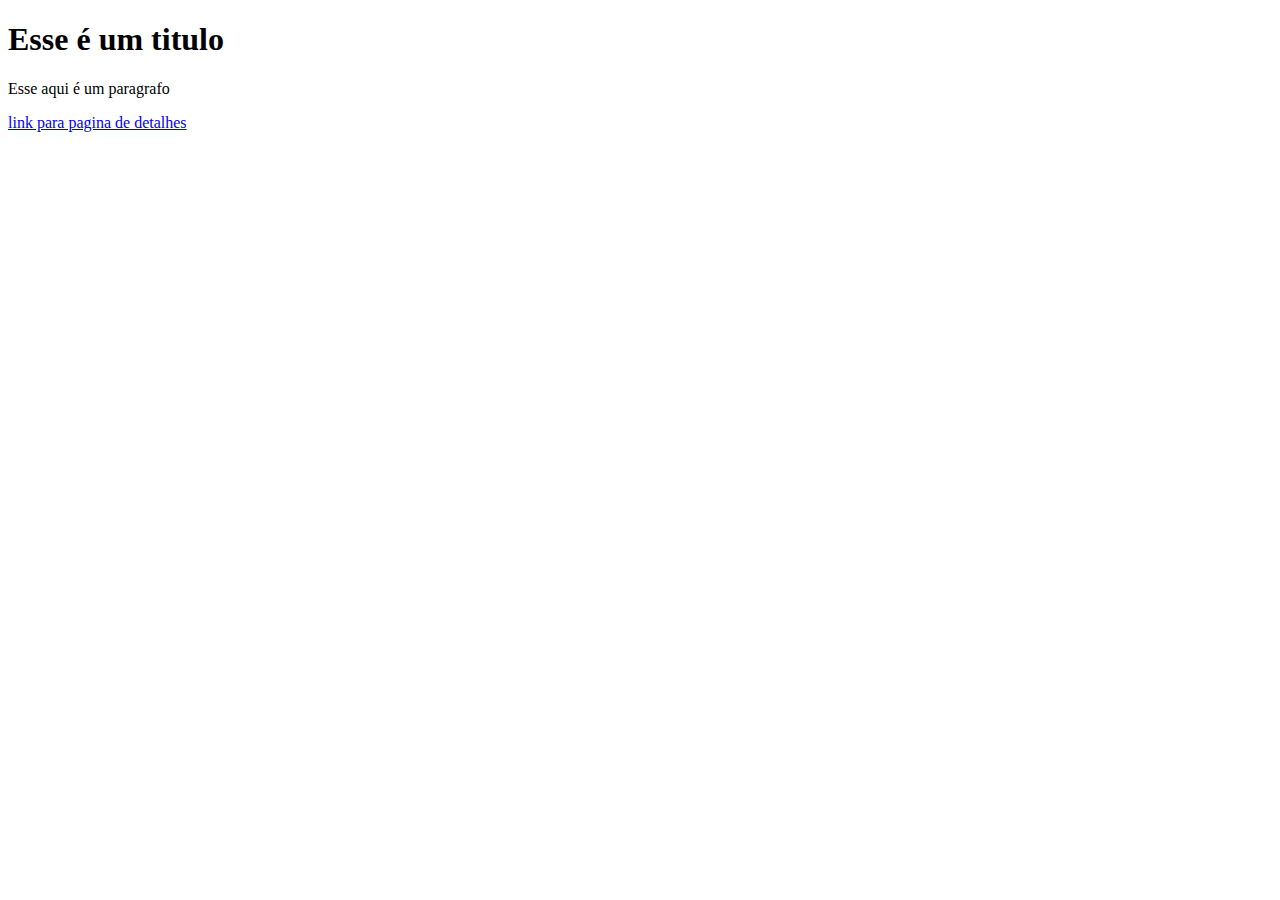
<file: Aulas-HTML/exemplos/index.html>
<!DOCTYPE html>
<html>
  <head>
    <meta charset="UTF-8" />
    <meta name="viewport" content="width=device-width, initial-scale=1.0" />
    <title>Site da Rita</title>
  </head>
  <body>
    <h1>Esse é um titulo</h1>
    <p>Esse aqui é um paragrafo</p>

    <a href="detalhes.html">link para pagina de detalhes</a>
  </body>
</html>
</file>
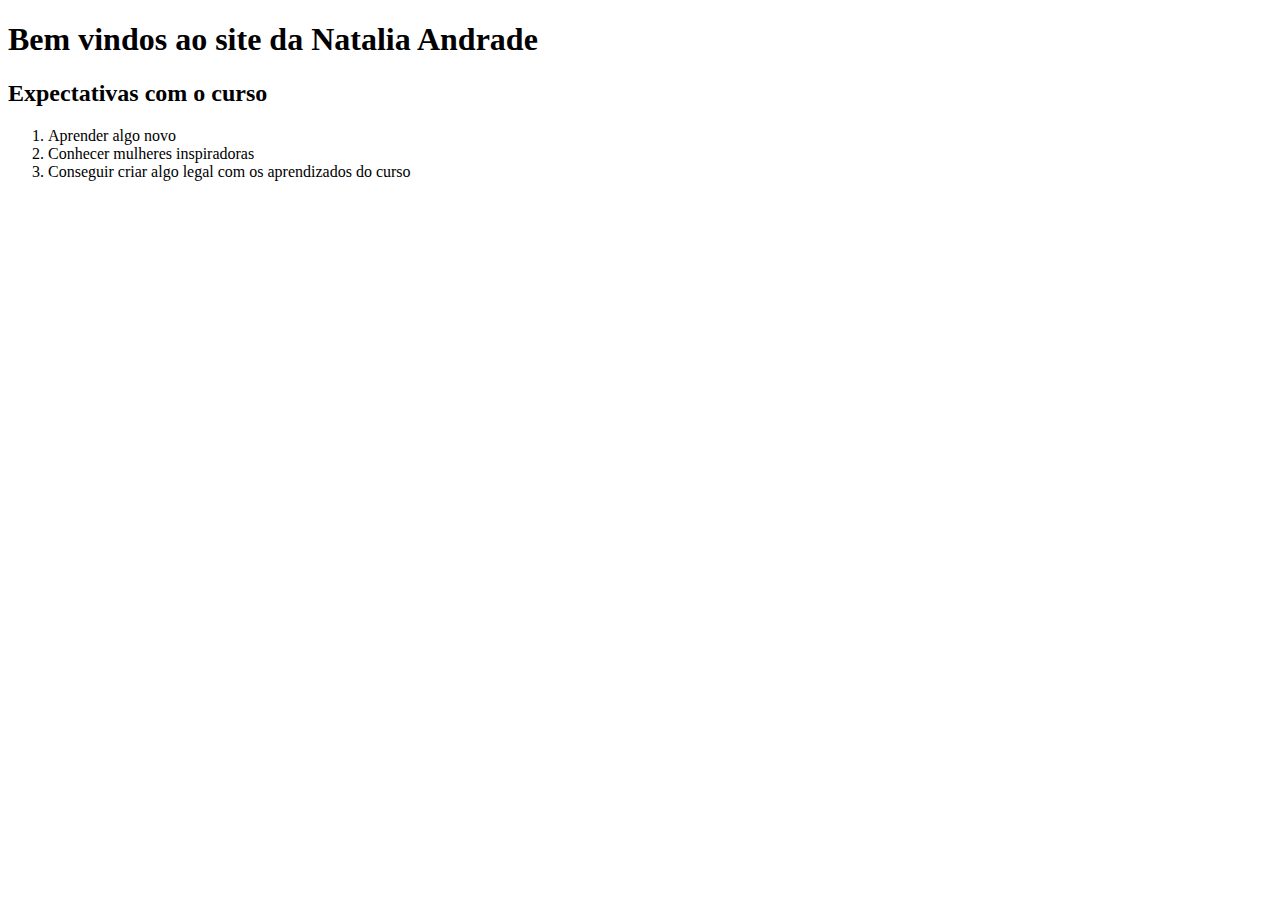
<file: Aulas-HTML/exercicios/aula1/index.html>
<!DOCTYPE html>
<html lang="en">
<head>
    <meta charset="UTF-8">
    <meta name="viewport" content="width=device-width, initial-scale=1.0">
    <title>Site da Naty</title>
</head>
<body>
    <h1>Bem vindos ao site da Natalia Andrade</h1>
    <h2>Expectativas com o curso </h2>
    <ol>
        <li>Aprender algo novo</li>
        <li>Conhecer mulheres inspiradoras</li>
        <li>Conseguir criar algo legal com os aprendizados do curso</li>
    </ol>
</body>
</html>
</file>
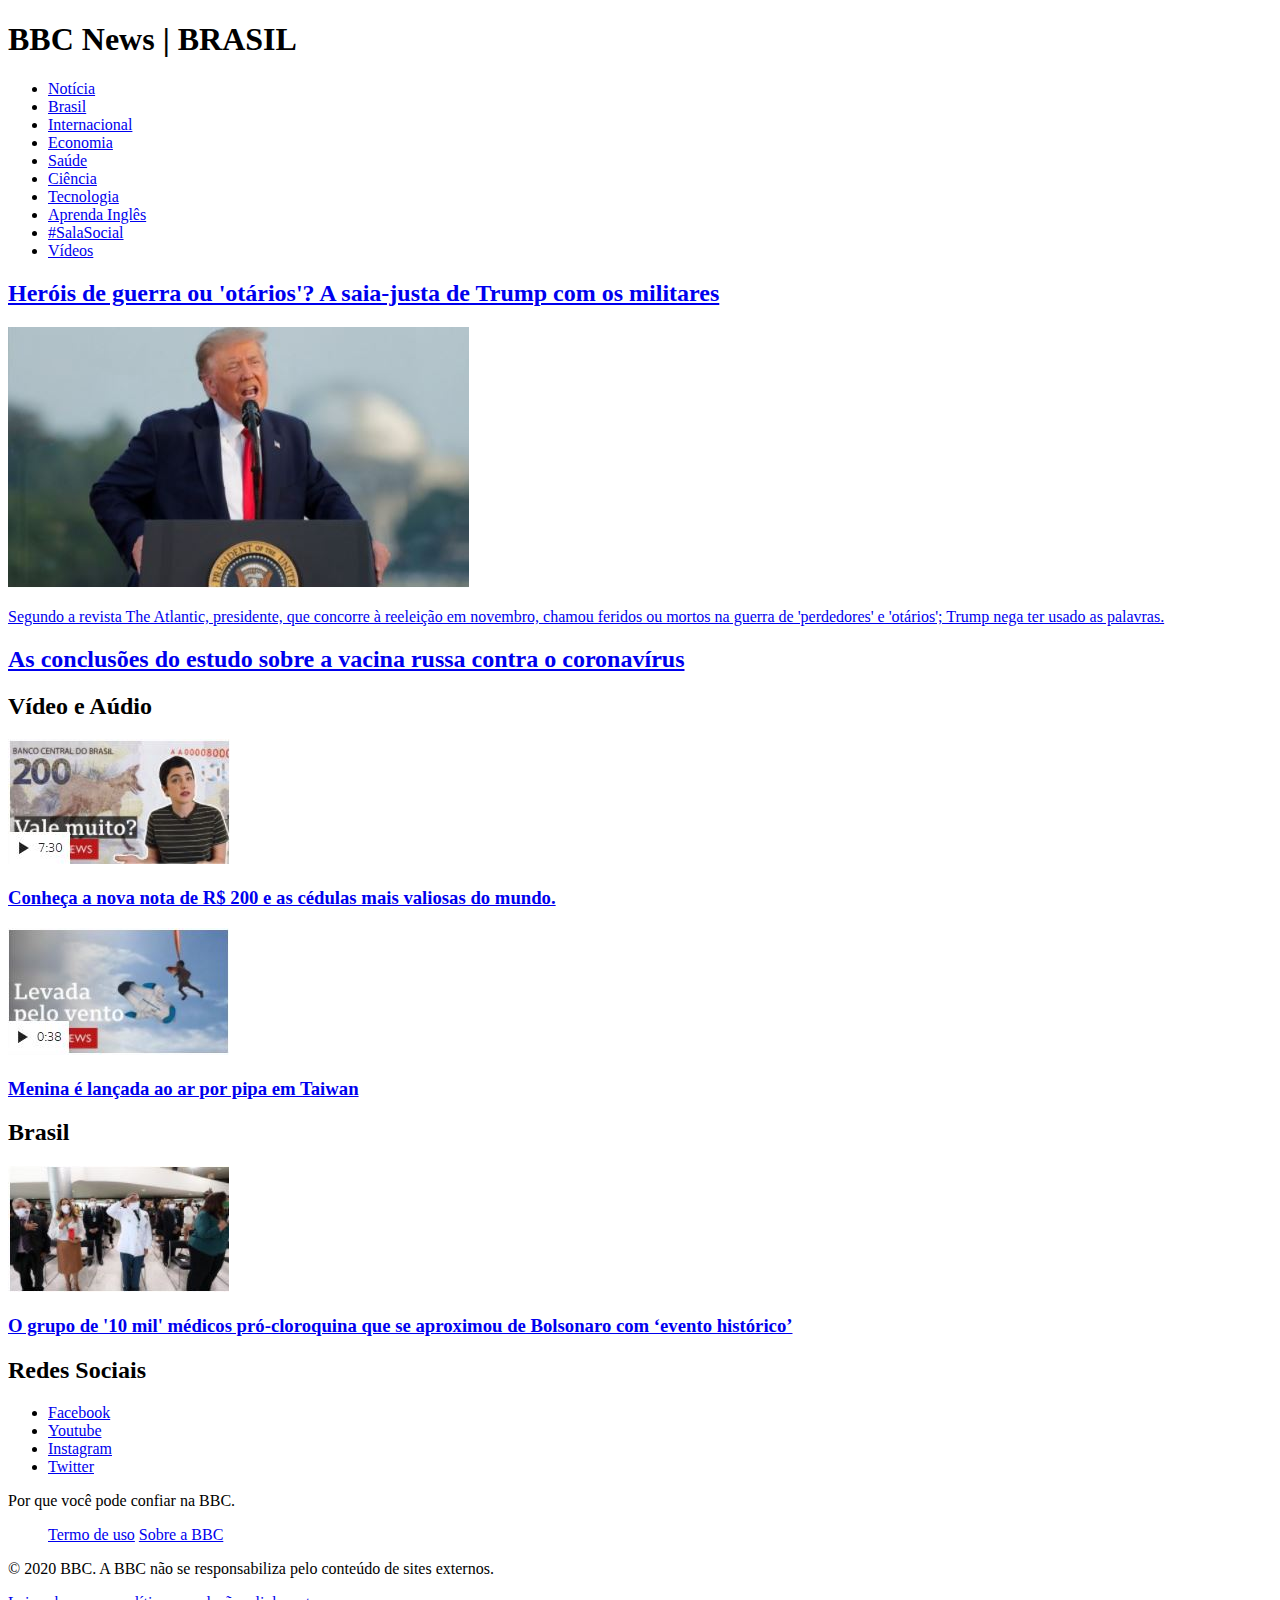
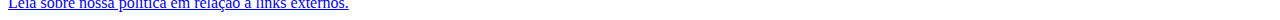
<file: Aulas-HTML/exercicios/aula2/index.html>
<!DOCTYPE html>
<html>
  <head>
    <meta charset="utf-8" />
    <title>BBC</title>
  </head>

  <body>
    <!-- Header -->
    <header>
      <h1>BBC News | BRASIL </h1>
    </header>

    <!-- Menu de navegação -->
    <nav>
      <ul>
        <li><a href="https://www.bbc.com/portuguese">Notícia</a></li>
        <li><a href="https://www.bbc.com/portuguese/topics/cz74k717pw5t">Brasil</a></li>
        <li><a href="https://www.bbc.com/portuguese/topics/cmdm4ynm24kt">Internacional</a></li>
        <li><a href="https://www.bbc.com/portuguese/topics/cvjp2jr0k9rt">Economia</a></li>
        <li><a href="https://www.bbc.com/portuguese/topics/c340q430z4vt">Saúde</a></li>
        <li><a href="https://www.bbc.com/portuguese/topics/cr50y580rjxt">Ciência</a></li>
        <li><a href="https://www.bbc.com/portuguese/topics/c404v027pd4t">Tecnologia</a></li>
        <li><a href="https://www.bbc.com/portuguese/aprenda_ingles">Aprenda Inglês</a></li>
        <li><a href="https://www.bbc.com/portuguese/salasocial">#SalaSocial</a></li>
        <li><a href="https://www.bbc.com/portuguese/media/video">Vídeos</a></li>
      </ul>
    </nav>

    <!-- Conteúdo principal da página -->
    <main>
      <section>
          <!-- Notícias Principais -->
        
       <a href="#"> <article>
            <h2>Heróis de guerra ou 'otários'? A saia-justa de Trump com os militares</h2>
            <img src="trump.JPG" alt="Trump"/>
            <p> Segundo a revista The Atlantic, presidente, que concorre à reeleição em novembro, chamou feridos ou mortos na guerra de 'perdedores' e 'otários'; Trump nega ter usado as palavras.</p>
          </article></a>
          <a href="https://www.bbc.com/portuguese/internacional-54035426"> <article>
            <h2>As conclusões do estudo sobre a vacina russa contra o coronavírus</h2>
          </article></a>
      </section>
      <section>
       
      <h2>Vídeo e Aúdio</h2>
     <a href="https://www.bbc.com/portuguese/brasil-54025956"> <article>
              <img src="Nota200.JPG" alt="Noda de 200 reais"/>
              <h3> Conheça a nova nota de R$ 200 e as cédulas mais valiosas do mundo.</h3>
        </article></a>
        <a href="https://www.bbc.com/portuguese/geral-53972859"> <article>
            <img src="meninaaovento.JPG" alt="Menina lançada ao vento"/>
            <h3> Menina é lançada ao ar por pipa em Taiwan</h3>
      </article></a>
        
    </section>
    <section>
      <h2>Brasil</h2>
     <a href="https://www.bbc.com/portuguese/brasil-53994532"> <article>
        <img src="medicos10mil.JPG" alt="10 mil Medicos"/>
        <h3>  O grupo de '10 mil' médicos pró-cloroquina que se aproximou de Bolsonaro com ‘evento histórico’</h3>
         
        </article></a>

    </section>
    </main>

    <!-- Aside -->
    <aside>
      <h2>Redes Sociais</h2>

      <ul>
        <li><a href="#">Facebook</a></li>
        <li><a href="#">Youtube</a></li>
        <li><a href="#">Instagram</a></li>
        <li><a href="#">Twitter</a></li>
        </ul>
    </aside>

    <!-- Footer -->
    <footer>
        <p>Por que você pode confiar na BBC.</p>
        <ul>
            <lo><a href="#">Termo de uso</a></lo>
            <lo><a href="#">Sobre a BBC</a></lo>
          </ul>
      <p>© 2020 BBC. A BBC não se responsabiliza pelo conteúdo de sites externos.</p>
      <a href="#">Leia sobre nossa política em relação a links externos.</a>
    </footer>
  </body>
</html>
</file>
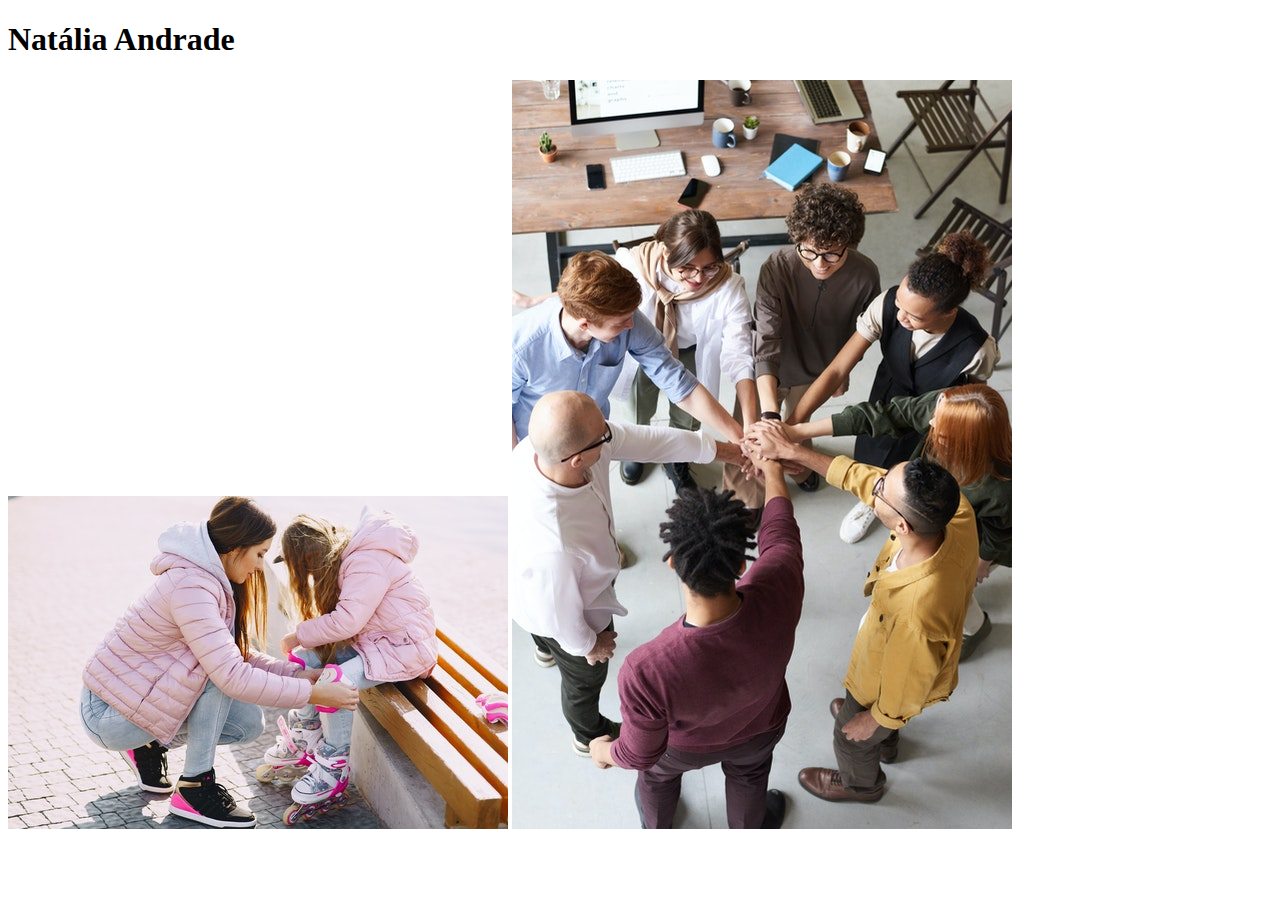
<file: Aulas-HTML/exercicios/aula3/index.html>
<!--
Exercicio 3:
Nesse exercício, você deverá corrigir os textos das imagens, de uma forma que elas fiquem mais acessíveis.
Uma das imagens está com o texto alternativo errado e a outra ainda não tem um (você que deverá adicionar).

Entrega:
 - Fazer fork do repositório pro seu usuário do github (caso já tenha feito o fork desse repositório, 
   não precisa fazer novamente. Faça a atualização do fork pra ter os novos arquivos da aula)
 - Fazer o clone do repositório "forkado" da sua conta do github para a sua máquina
 - Colocar a resolução do exercício nesse arquivo (aulas-html/exercicios/aula3/index.html)
 - Dar git push das alterações
 - Abrir um pull request para o repositório original (da Womakers)
 - Acompanhar o prazo e marcar a entrega no Classroom
-->

<!DOCTYPE html>
<html>
  <head>
    <meta charset="UTF-8" />
    <title>Exercício 3</title>
  </head>
  <body>
    <h1>Natália Andrade</h1>

    <img src="./img1.jpg" alt="Mulher agachada auxiliando menina, que está sentada em um banco ao ar livre, a colocar os itens de segurança do patins" />

    <img src="./img2.jpg" alt="Grupo de pessoas diversas reunidos em roda dentro de uma sala com uma mão elevada no centro da roda, sobrepostas" />
  </body>
</html>
</file>
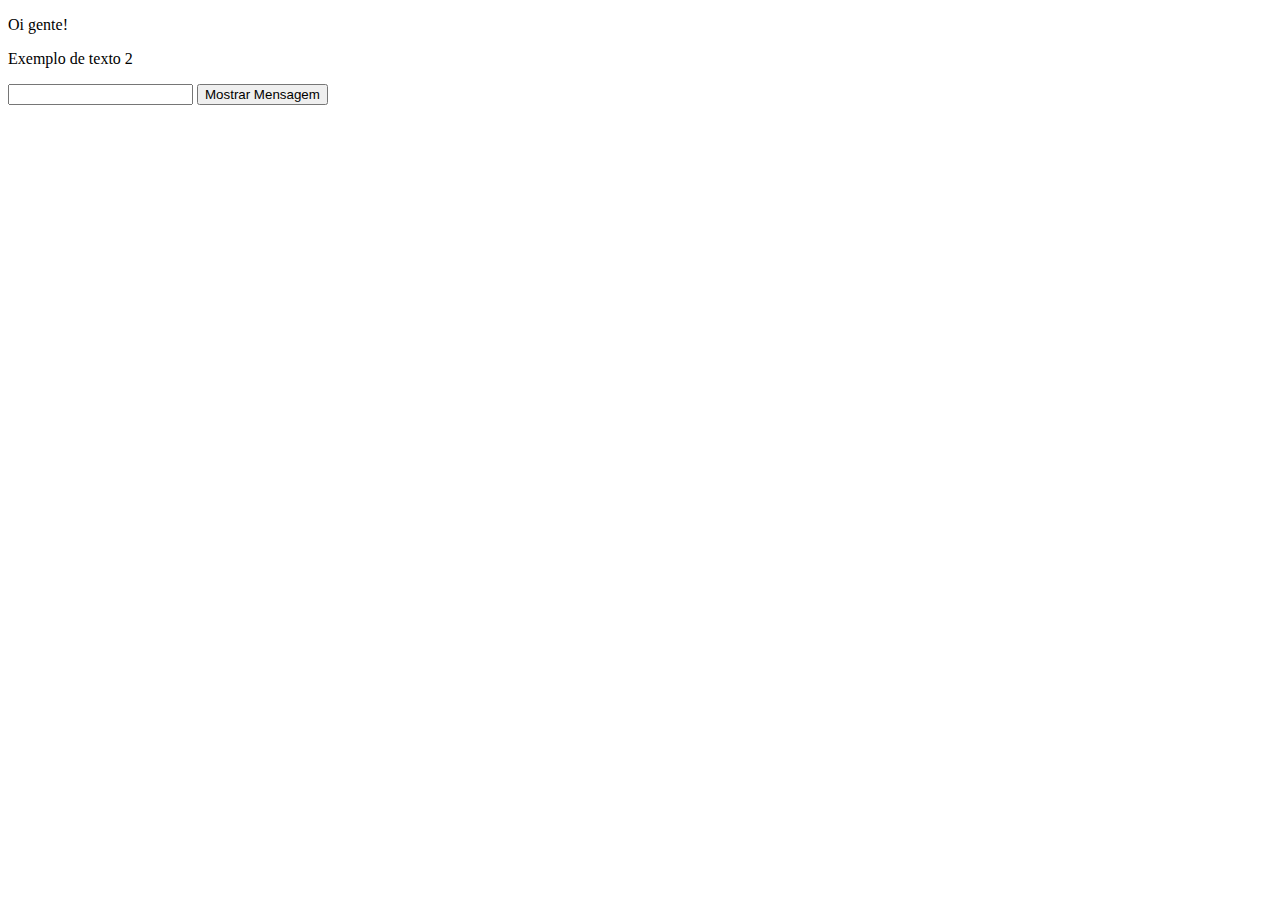
<file: aulas-javascript/exemplos/aula2/index.html>
<!DOCTYPE html>
<html lang="pt-br">
  <head>
    <meta charset="UTF-8" />
    <meta name="viewport" content="width=device-width, initial-scale=1.0" />
    <title>Aula 2 de Javascript</title>
    <script src="script.js" defer></script>
  </head>

  <body>
    <p id="saudacao" class="red">Oi gente!</p>
    <p>Exemplo de texto 2</p>

    <input id="nome" name="nome" />

    <input type="button" onclick="mostrarMensagem()" value="Mostrar Mensagem" />
  </body>
</html>
</file>
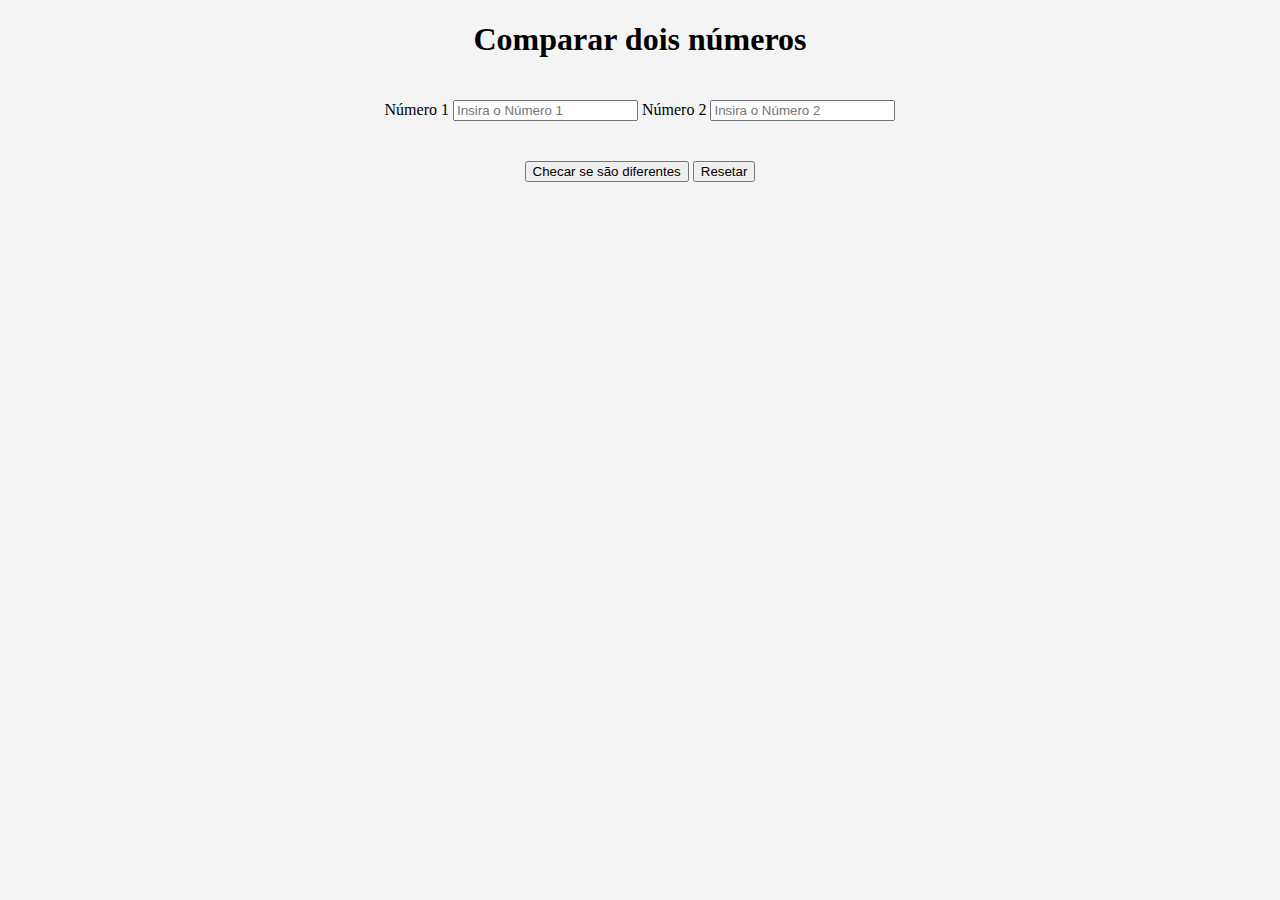
<file: aulas-javascript/exercicios/aula2/index.html>
<!DOCTYPE html>
<html lang="en">
<head>
    <meta charset="UTF-8">
    <meta name="viewport" content="width=device-width, initial-scale=1.0">
    <script src="script.js" defer></script>
    <link rel="stylesheet" href="style.css" />
    <title>Comparar dois números</title>
</head>
<body>
    <h1>Comparar dois números</h1>
    <form>
        <div>
            <label for="numero1">Número 1</label>
            <input type="number" name="numero1" id="numero1" placeholder="Insira o Número 1">
            <label for="numero2">Número 2</label>
            <input type="number" name="numero2" id="numero2" placeholder="Insira o Número 2">
        </div>
        <div>
            <button type="button" onclick="saoDiferentes()">Checar se são diferentes</button>
            <button type="button" onclick="resetar()">Resetar </button>
        </div>
    </form>
</body>
</html>
</file>
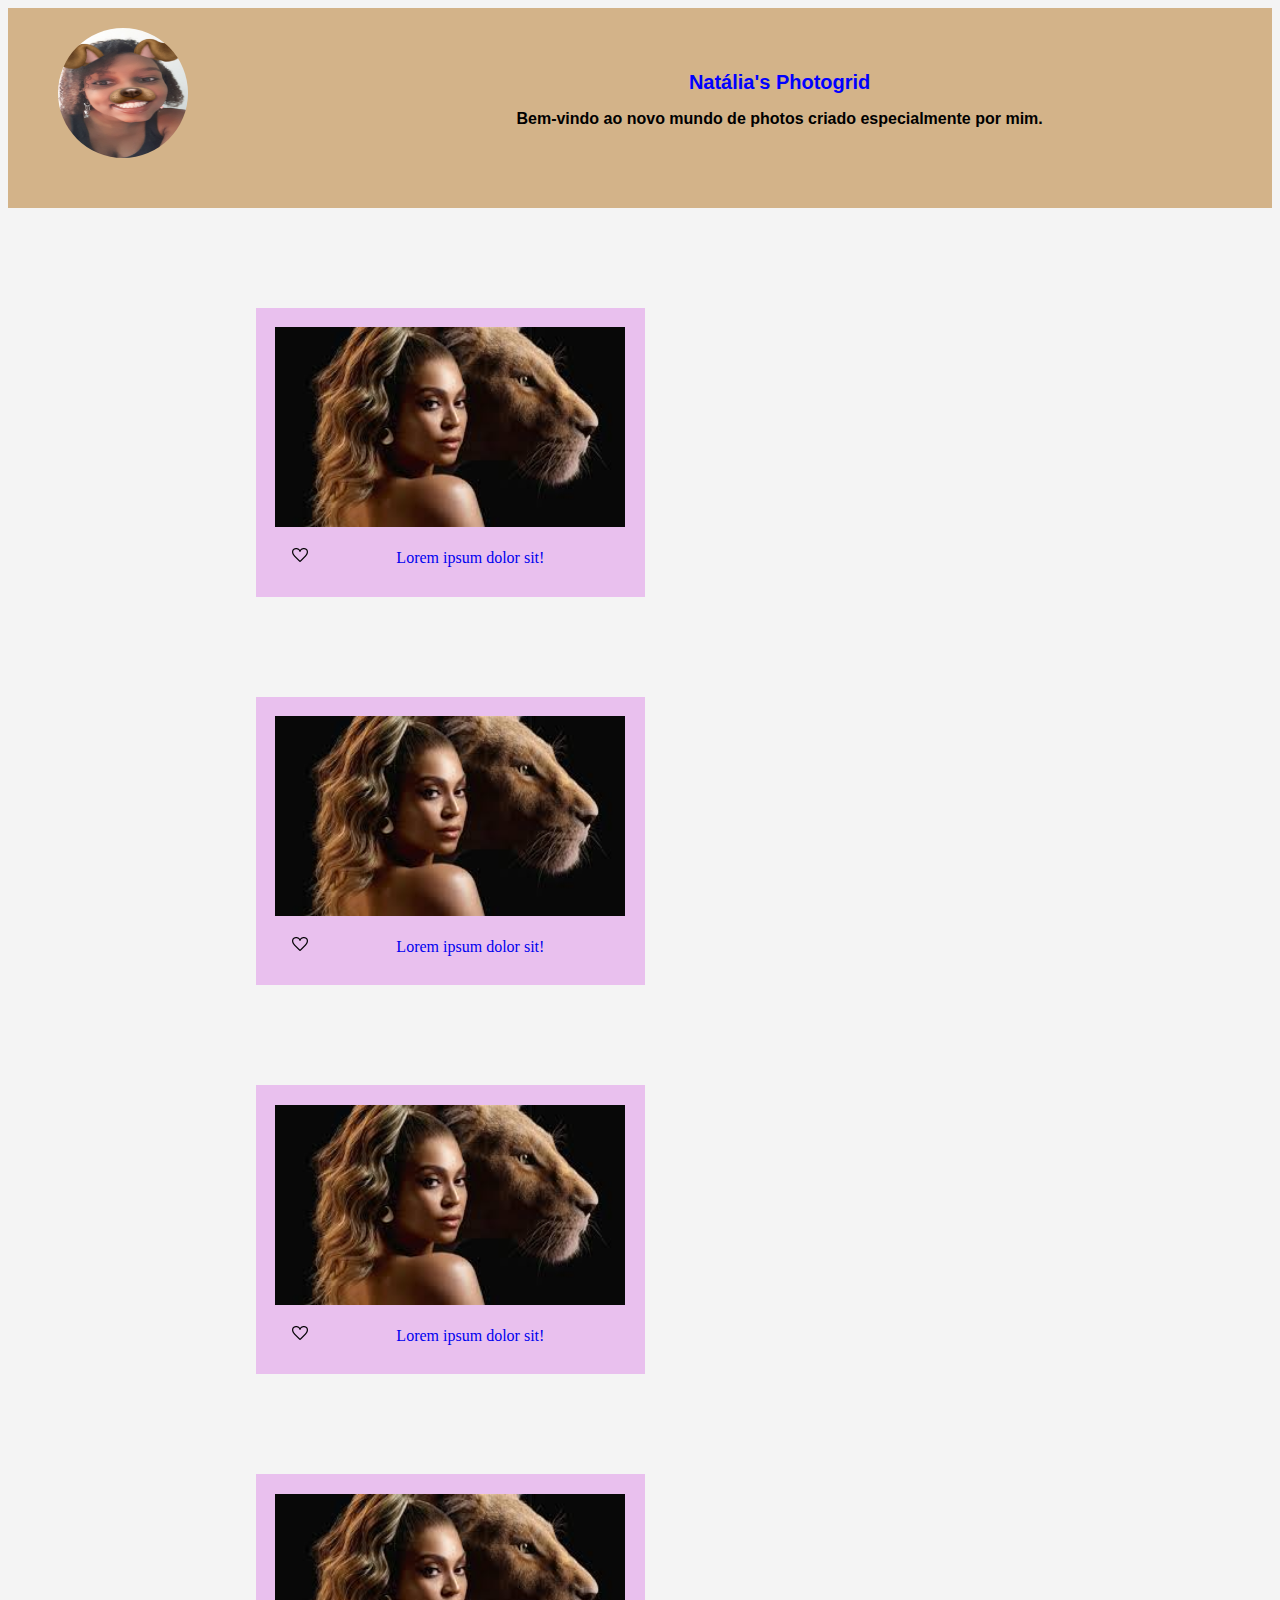
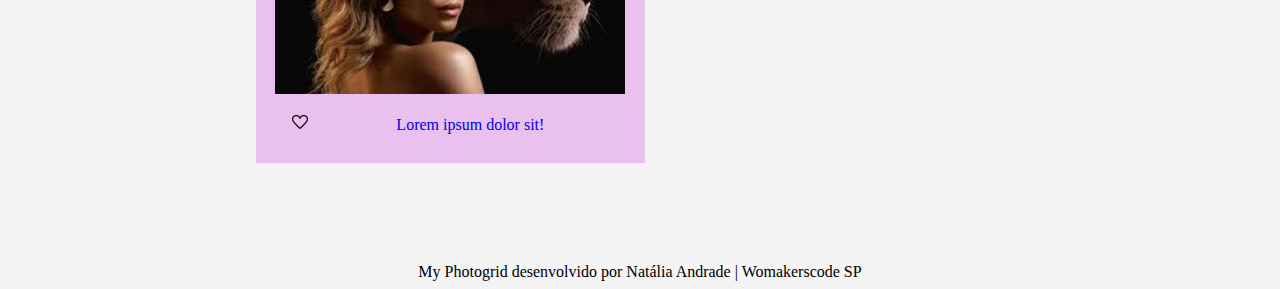
<file: aula-css/exercicios/photo-grid/aula-1/index.html>
<!DOCTYPE html>
<html lang="pt-br">
<head>
    <meta charset="UTF-8">
    <meta name="viewport" content="width=device-width, initial-scale=1.0">
    <title>Natalia's Photogrid</title>
    <link rel="stylesheet" href="style.css" type="text/css"/>

</head>
<body>
    <div class="main-conteiner">
        <header>
            <div class="text_profile">
                <h1>Natália's Photogrid</h1>
                <h3>Bem-vindo ao novo mundo de photos criado especialmente por mim.</h3>
            </div>
            
            <div class="round_perfil"> 
                <img src="Pictures\photonaty.jpg" alt="foto da Natalia">
            
            </div>
        </header>
    
       <section class="photos">
           
            <div class="card"> 
                    <a href="detalhes-01.html">
                        <img src="Pictures\beyonce.jpg" alt="foto da bey">
                        <ul>
                            <li>Lorem ipsum dolor sit! </li>
                         </ul> 
                    </a>
            </div>

            <div class="card"> 
                <a href="detalhes-01.html">
                    <img src="Pictures\beyonce.jpg" alt="foto da bey">
                    <ul>
                        <li>Lorem ipsum dolor sit! </li>
                     </ul> 
                </a>
            </div>

             <div class="card"> 
                    <a href="detalhes-01.html">
                        <img src="Pictures\beyonce.jpg" alt="foto da bey">
                        <ul>
                            <li>Lorem ipsum dolor sit! </li>
                         </ul> 
                    </a>
             </div>

            <div class="card"> 
                <a href="detalhes-01.html">
                    <img src="Pictures\beyonce.jpg" alt="foto da bey">
                    <ul>
                        <li>Lorem ipsum dolor sit! </li>
                     </ul> 
                 </a>
            </div>
            
        </section>
        <footer> My Photogrid desenvolvido por Natália Andrade | Womakerscode SP</footer>
    </div>
</body>
</html>
</file>
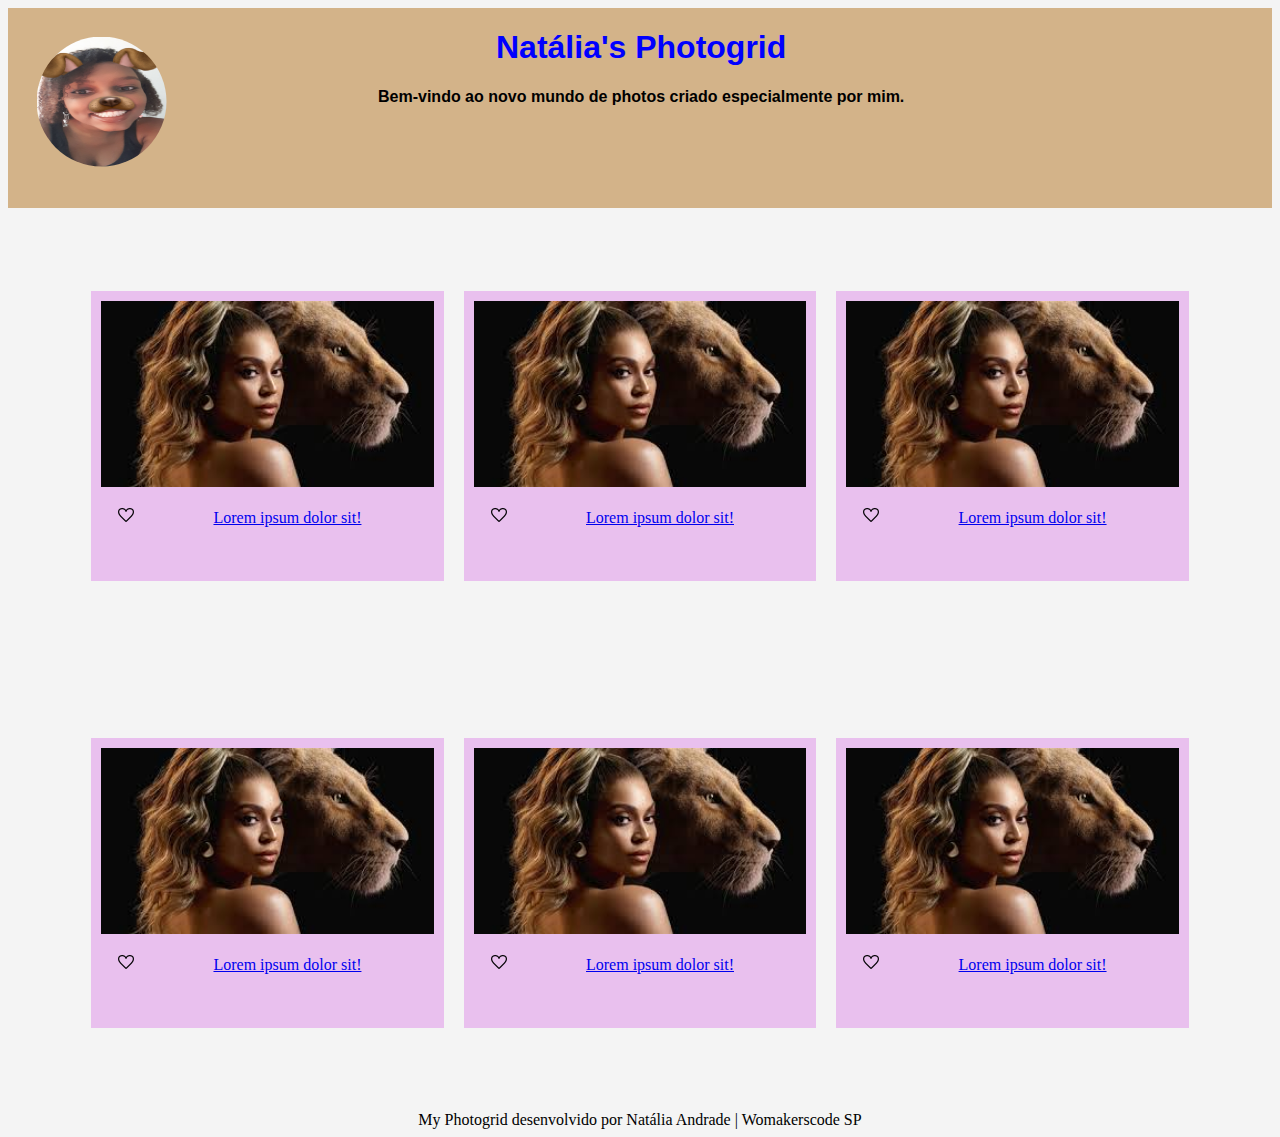
<file: aula-css/exercicios/photo-grid/aula-2/index.html>
<!DOCTYPE html>
<html lang="pt-br">
<head>
    <meta charset="UTF-8">
    <meta name="viewport" content="width=device-width, initial-scale=1.0">
    <title>Natalia's Photogrid</title>
    <link rel="stylesheet" href="style.css" type="text/css"/>

</head>
<body>
    <div class="main-conteiner">
        <header>
            <div class="round_perfil"> 
                <img src="Pictures\photonaty.jpg" alt="foto da Natalia">
            
            </div>
            <div class="text_profile">
                <h1>Natália's Photogrid</h1>
                <h3>Bem-vindo ao novo mundo de photos criado especialmente por mim.</h3>
            </div>
            

        </header>
    
       <section class="photos">
           
            <div class="card"> 
                    <a href="detalhes-01.html">
                        <img src="Pictures\beyonce.jpg" alt="foto da bey">
                        <ul>
                            <li>Lorem ipsum dolor sit! </li>
                         </ul> 
                    </a>
            </div>

            <div class="card"> 
                <a href="detalhes-01.html">
                    <img src="Pictures\beyonce.jpg" alt="foto da bey">
                    <ul>
                        <li>Lorem ipsum dolor sit! </li>
                     </ul> 
                </a>
            </div>

             <div class="card"> 
                    <a href="detalhes-01.html">
                        <img src="Pictures\beyonce.jpg" alt="foto da bey">
                        <ul>
                            <li>Lorem ipsum dolor sit! </li>
                         </ul> 
                    </a>
             </div>
       </section>
       <section class="photos1">
            <div class="card"> 
                <a href="detalhes-01.html">
                    <img src="Pictures\beyonce.jpg" alt="foto da bey">
                    <ul>
                        <li>Lorem ipsum dolor sit! </li>
                     </ul> 
                 </a>
            </div>
            <div class="card"> 
                <a href="detalhes-01.html">
                    <img src="Pictures\beyonce.jpg" alt="foto da bey">
                    <ul>
                        <li>Lorem ipsum dolor sit! </li>
                     </ul> 
                </a>
         </div>

        <div class="card"> 
            <a href="detalhes-01.html">
                <img src="Pictures\beyonce.jpg" alt="foto da bey">
                <ul>
                    <li>Lorem ipsum dolor sit! </li>
                 </ul> 
             </a>
        </div>
        </section>
        <footer> My Photogrid desenvolvido por Natália Andrade | Womakerscode SP</footer>
    </div>
</body>
</html>
</file>
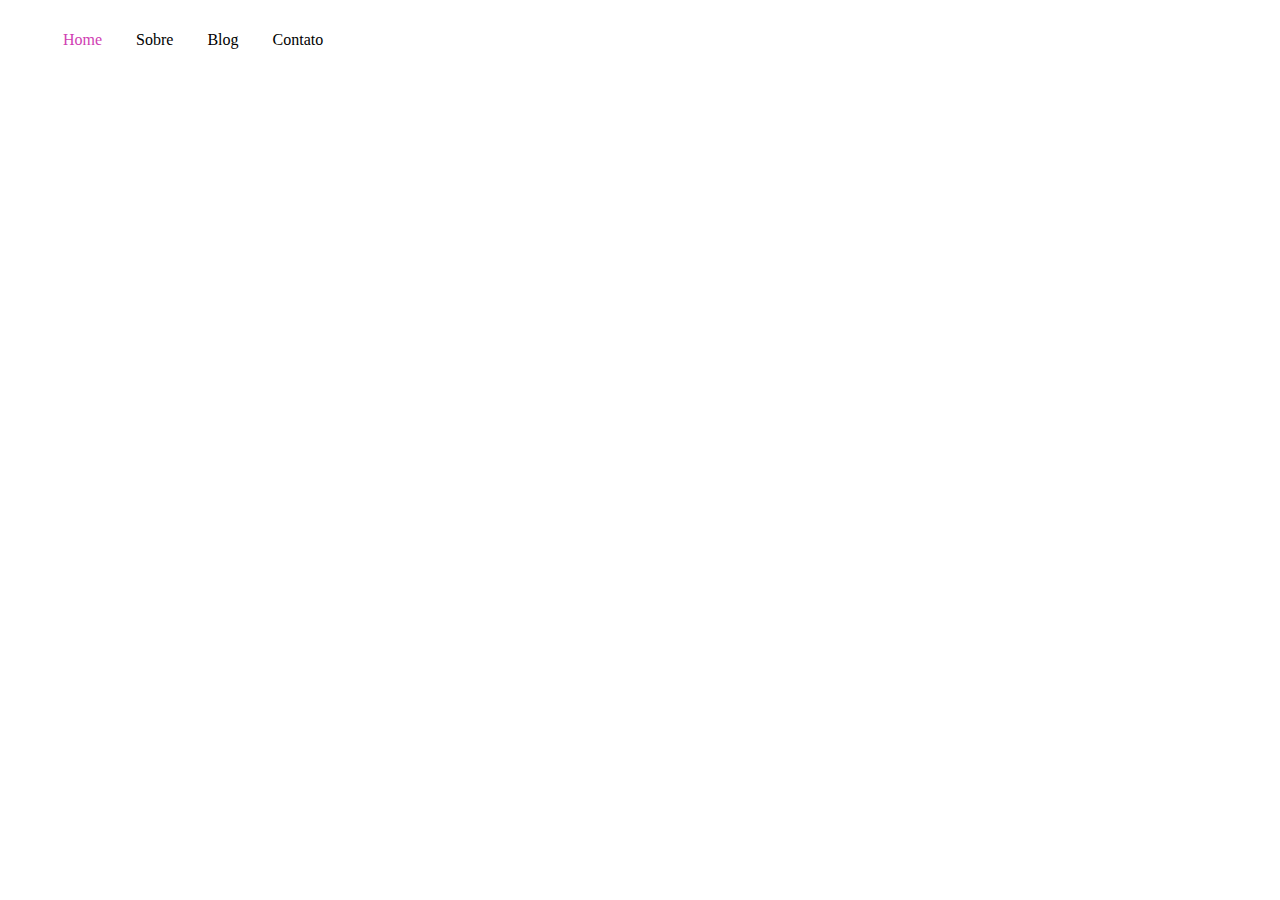
<file: aulas-javascript/exemplos/aula3/exercicio1/index.html>
<!DOCTYPE html>
<html lang="pt-br">
  <head>
    <meta charset="UTF-8" />
    <meta name="viewport" content="width=device-width, initial-scale=1.0" />
    <title>Menu de navegação</title>
    <link rel="stylesheet" href="style.css" />
    <script src="script.js" defer></script>
  </head>

  <body>
    <ul>
      <li class="active">Home</li>
      <li>Sobre</li>
      <li>Blog</li>
      <li>Contato</li>
    </ul>
  </body>
</html>
</file>
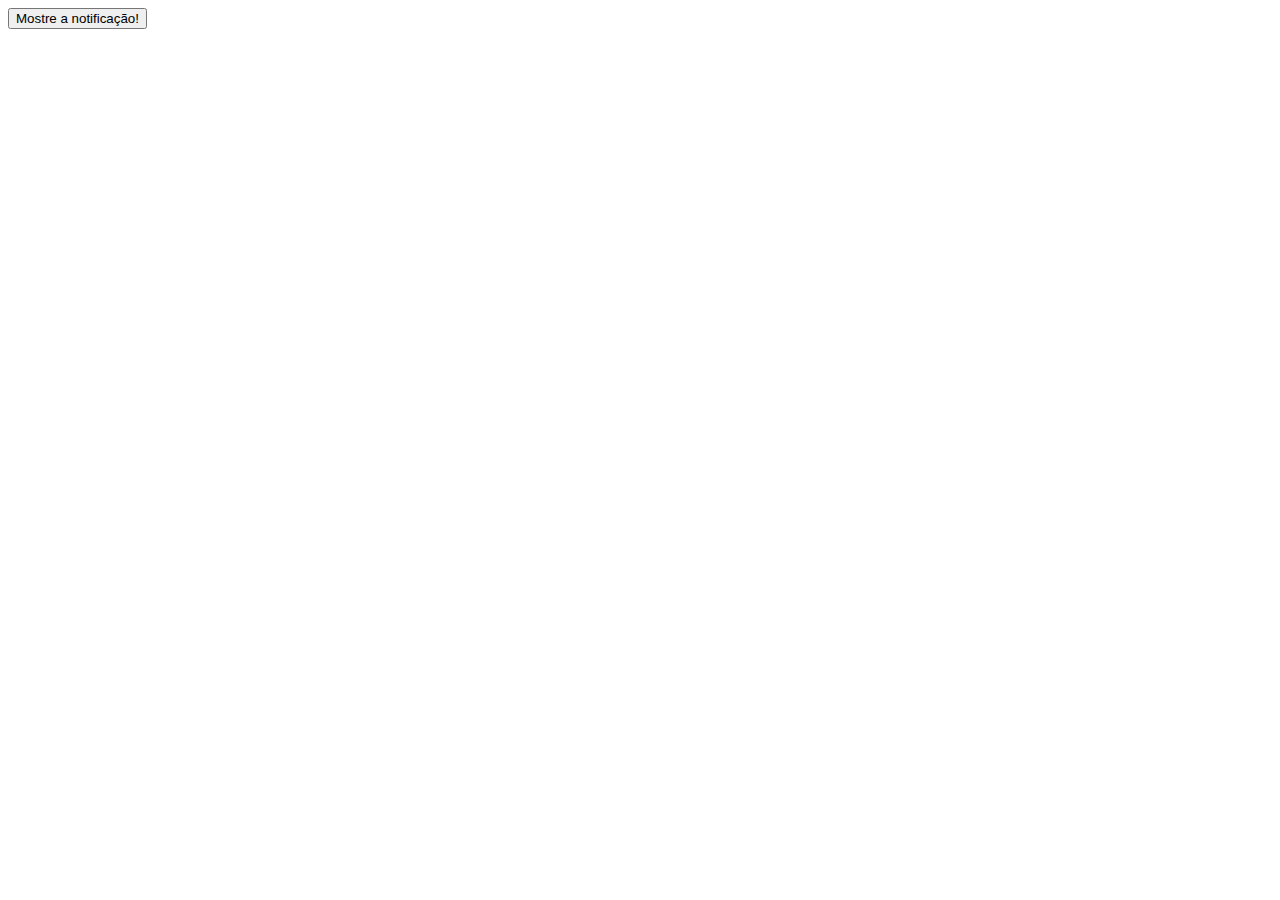
<file: aulas-javascript/exemplos/aula3/exercicio2/index.html>
<!DOCTYPE html>
<html lang="pt-br">
  <head>
    <meta charset="UTF-8" />
    <meta name="viewport" content="width=device-width, initial-scale=1.0" />
    <title>Criando uma notificação</title>
    <link rel="stylesheet" href="style.css" />
    <script src="script.js" defer></script>
  </head>

  <body>
    <button onclick="showNotification()">Mostre a notificação!</button>
  </body>
</html>
</file>
<file: aulas-javascript/exercicios/aula2/style.css>
.diferente {
    color: #4cd040;
  }
.igual {
    color: #dd2424;
}
div{

    padding: 20px;
    
}
body {
    background: #f4f4f4;
    text-align: center;
}
</file>
<file: aula-css/exercicios/photo-grid/aula-1/style.css>
body {
    background: #f4f4f4;
    text-align: center;
}
header {
    margin:0;
    background-color: rgb(211, 179, 137);
    height: 200px;
}

.round_perfil img {
    float: left;
    height: 60px;
    width: 60px;
    border-radius: 50%;
    margin-top: 20px;
    margin-left: 50px;
    
}
.text_profile {
    float: right;
    height: 200px;
    width: 70%;
    margin-top: 50px;
    margin-right: 50px;
}
.photos {
    width: 968px;
    margin: auto;
 display: float
 
}
.card {
    max-width: 250px;
    height: 150px;
    padding: 2%;
    background: rgb(233, 192, 238);
    margin: 100px;
   
}
.card p {
    font-size: Arial, 12px;
    color: #000000
}
.card img {
    width: 250px;
    height: 100px;

}
a{
    text-decoration: none;
}
h1{
    color: black;
    font-family: 'Segoe UI', sans-serif;
    font-size:14px;
}
h3{
    color: black;
    font-size: 12px;
    font-family: 'Segoe UI', sans-serif;
    text-align: center;
}
ul{
    list-style-image: url(./Pictures/white-heart.png);
    font-size: 12px;

}
@media (min-width: 768px){
    h1{
        color: black;
        font-family: 'Segoe UI', sans-serif;
        font-size:20px;
    }
    h3{
        color: black;
        font-size: 16px;
        font-family: 'Segoe UI', sans-serif;
        text-align: center;
    }
    p {
        font-size: Arial, 18px;
        color: #000000
    }
    h1{
        color: blue;
        font-family: 'Segoe UI', sans-serif;
        font-size:24px 50%;
        
    }
    .round_perfil img {
        float: left;
        height: 130px;
        width: 130px;
        border-radius: 50%;
        margin-top: 20px;
        margin-left: 50px;
        
    }
    .card img {
        width: 350px;
        height: 200px;
    
    }
    .card {
        max-width: 350px;
        height: 250px;
        padding: 2%;
        background: rgb(233, 192, 238);
        margin: 100px;
       
    }
    ul{
        list-style-image: url(./Pictures/white-heart.png);
        font-size: 16px;
    
    }
}
</file>
<file: aula-css/exercicios/photo-grid/aula-2/style.css>
body {
    background: #f4f4f4;
    text-align: center;
}
header {
    display: flex;
    background-color: rgb(211, 179, 137);
    height: 200px;
    flex-direction: row;
  
}
h3{
    color: black;
    font-size: 12px;
    margin-left: 100px;
    font-family: 'Segoe UI', sans-serif;
   
}
p {
    font-size: Arial, 18px;
    color: #000000
}
h1{
    margin-left: 100px;
    color: black;
    font-family: 'Segoe UI', sans-serif;
    font-size:18px 50%;
    
}
.round_perfil img {

    height: 70px;
    width: 70px;
    border-radius: 50%;
    margin: 20px;
    padding: 5%;
    
}
.card img {
    width: 100%;

}
.photos{
    display: flex;
    flex-direction: column;
    margin: 10px;
    padding: 5%;
    align-items: center;
}
.photos1{
    display: flex;
    flex-direction: column;
    margin: 10px;
    padding: 5%;
    align-items: center;
    
}
.card {
    
    width: 300px;
    height: 220px;
    padding: 10px;
    margin:10px;
    background: rgb(233, 192, 238);

    
   
}
ul{
    list-style-image: url(./Pictures/white-heart.png);
    font-size: 16px;

}
@media (min-width: 700px){
    header {
        display: flex;
        background-color: rgb(211, 179, 137);
        height: 200px;
        flex-direction: row;
      
  
    }
    h3{
        color: black;
        font-size: 16px;
        margin-left: 200px;
        font-family: 'Segoe UI', sans-serif;
       
    }
    p {
        font-size: Arial, 18px;
        color: #000000
    }
    h1{
        margin-left: 200px;
        color: blue;
        font-family: 'Segoe UI', sans-serif;
        font-size:24px 50%;
        
    }
    .round_perfil img {

        height: 130px;
        width: 130px;
        border-radius: 50%;
        margin: 20px;
        padding: 5%;
        
    }
    .card img {
        width: 100%;
    
    }
    .photos{
        display: flex;
        flex-direction: row;
        margin: 10px;
        padding: 5%;
        
    }
    .photos1{
        display: flex;
        flex-direction: row;
        margin: 10px;
        padding: 5%;
        
    }
    .card {
        
        width: 600px;
        height: 270px;
        padding: 10px;
        margin:10px;
        background: rgb(233, 192, 238);
    
        
       
    }
    ul{
        list-style-image: url(./Pictures/white-heart.png);
        font-size: 16px;
    
    }
}
</file>
<file: aulas-javascript/exemplos/aula3/exercicio1/style.css>
.active {
  color: #d040b3;
}

ul > li {
  display: inline-block;
  padding: 15px;
}
</file>
<file: aulas-javascript/exemplos/aula3/exercicio2/style.css>
.success {
  background-color: #c3ddc3;
  border: 1px solid #567b56;
  color: #567b56;
}

.notification {
  width: 300px;
  padding: 15px;
  border-radius: 5px;
  margin-top: 15px;
  position: absolute;
  right: 20px;
  top: 20px;
  opacity: 0;
  transition: opacity 500ms;
}
</file>
